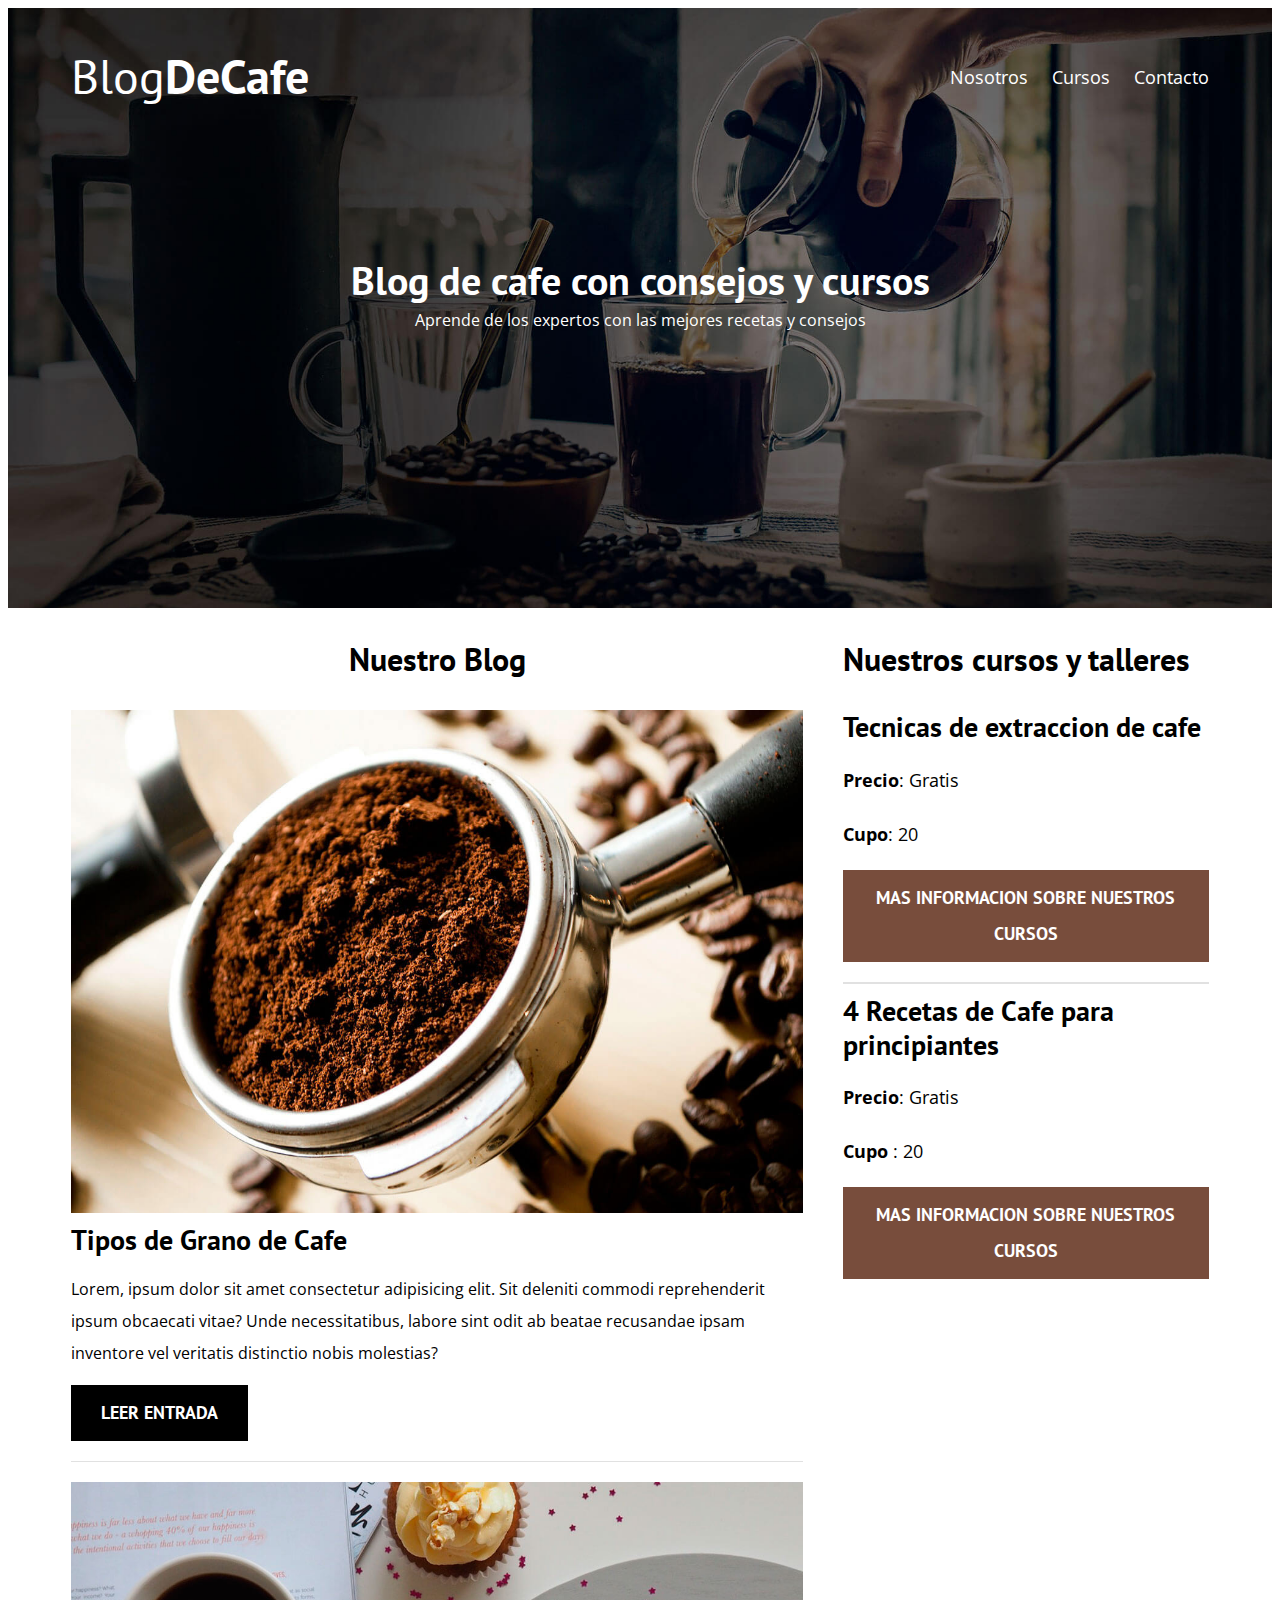
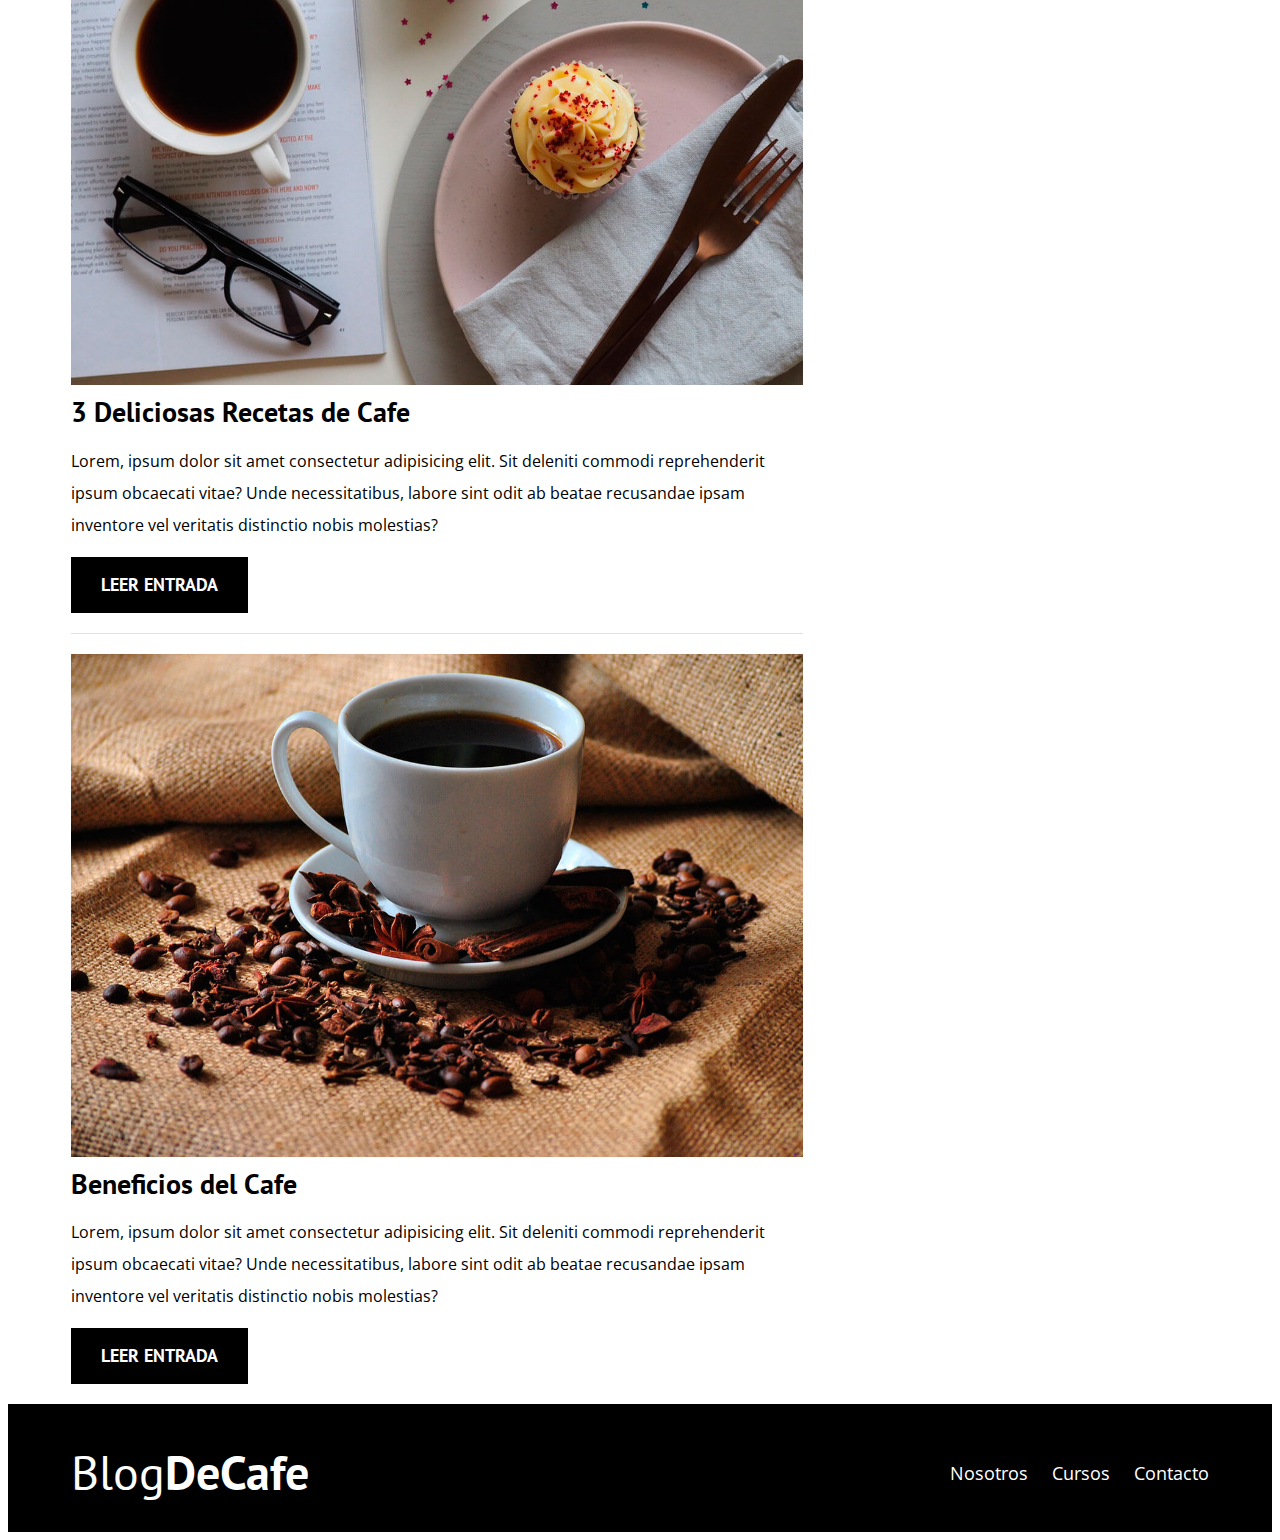
<file: index.html>
<!DOCTYPE html>
<html lang="en">
<head>
    <meta charset="UTF-8">
    <meta name="viewport" content="width=device-width, initial-scale=1.0">



    <title>Blog de Cafe</title>

    <!--PRELOAD -->
    <link rel="preload" href="css/style.css" as="style">
    <link rel="stylesheet" href="/css/style.css">

    <link rel="preload" href="https://necolas.github.io/normalize.css/8.0.1/normalize.css" as="style">
    <link rel="stylesheet" href="https://necolas.github.io/normalize.css/8.0.1/normalize.css">

    <link rel="preload" href="https://fonts.googleapis.com/css2?family=Open+Sans:ital,wght@0,300..800;1,300..800&family=PT+Sans:ital,wght@0,400;0,700;1,400;1,700&display=swap" crossorigin="crossoring" as="fonts">
    
    <link href="https://fonts.googleapis.com/css2?family=Open+Sans:ital,wght@0,300..800;1,300..800&family=PT+Sans:ital,wght@0,400;0,700;1,400;1,700&display=swap" rel="stylesheet">
</head>
<body>
    
    <header class="header">
        <div class="contenedor">
            <div class="barra">
                    <a class="logo" href="index.html">
                        <h1 class="logo__nombre no_margin centrar_texto">Blog<span class="logo__bold">DeCafe</span></h1>
                    </a>
        

                <nav class="navegacion">
                    <a class="navegacion__enlace" href="nosotros.html">Nosotros</a>
                    <a class="navegacion__enlace" href="cursos.html">Cursos</a>
                    <a class="navegacion__enlace" href="contacto.html">Contacto</a>
                </nav>
            </div>
        </div>

        <div class="header__texto">
            <h2 class="no_margin">Blog de cafe con consejos y cursos</h2>
            <p class="no_margin">Aprende de los expertos con las mejores recetas y consejos</p>
        </div>
    </header>

    <div class="contenedor contenido_principal">
        <main class="blog">
            <h3>Nuestro Blog</h3>
            <article class="entrada">
                <div class="entrada__imagen">
                    <img loading="lazy" src="img/blog1.jpg" alt="imagen blog">
                </div>
                <div class="entrada__contenido">
                    <h4 class="no_margin">Tipos de Grano de Cafe</h4>
                    <p>Lorem, ipsum dolor sit amet consectetur adipisicing elit. Sit deleniti commodi reprehenderit ipsum obcaecati vitae? Unde necessitatibus, labore sint odit ab beatae recusandae ipsam inventore vel veritatis distinctio nobis molestias?</p>

                    <a href="entrada.html" class="boton boton--primario">Leer Entrada</a>
                </div>

            </article>

            <article class="entrada">
                <div class="entrada__imagen">
                    <img loading="lazy" src="img/blog2.jpg" alt="imagen blog">
                </div>
                <div class="entrada__contenido">
                    <h4 class="no_margin">3 Deliciosas Recetas de Cafe</h4>
                    <p>Lorem, ipsum dolor sit amet consectetur adipisicing elit. Sit deleniti commodi reprehenderit ipsum obcaecati vitae? Unde necessitatibus, labore sint odit ab beatae recusandae ipsam inventore vel veritatis distinctio nobis molestias?</p>

                    <a href="entrada.html" class="boton boton--primario">Leer Entrada</a>
                </div>

            </article>

            <article class="entrada">
                <div class="entrada__imagen">
                    <img loading="lazy" src="img/blog3.jpg" alt="imagen blog">
                </div>
                <div class="entrada__contenido">
                    <h4 class="no_margin">Beneficios del Cafe</h4>
                    <p>Lorem, ipsum dolor sit amet consectetur adipisicing elit. Sit deleniti commodi reprehenderit ipsum obcaecati vitae? Unde necessitatibus, labore sint odit ab beatae recusandae ipsam inventore vel veritatis distinctio nobis molestias?</p>

                    <a href="entrada.html" class="boton boton--primario">Leer Entrada</a>
                </div>

            </article>
    
    
        </main>
        <aside class="sidebar">
            <h3>Nuestros cursos y talleres</h3>

            <div class="elementos">
                <div class="elemento_1">
                    <h4 class="elemento_titulo">Tecnicas de extraccion de cafe</h4>
                    <p class="elementos_info">Precio<span>: Gratis</span></p>
                    <p class="elementos_info">Cupo<span>: 20</span></p>
                    <a href="nosotros.html" 
                    class="boton boton--secundario">Mas informacion sobre nuestros cursos</a>
                    
                </div>
                <div class="elemento_2">
                    <h4 class="elemento_titulo">4 Recetas de Cafe para principiantes</h4>
                    <p class="elementos_info">Precio<span>: Gratis</span></p>
                    <p class="elementos_info">Cupo <span>: 20</span></p>
                    <a href="nosotros.html" 
                    class="boton boton--secundario">Mas informacion sobre nuestros cursos</a>
                </div>
            </div>

        </aside>
    </div>

    <footer class="footer">
        <div class="contenedor">
            <div class="barra">
                <a class="logo" href="index.html">
                    <h1 class="logo__nombre no_margin centrar_texto">Blog<span class="logo__bold">DeCafe</span></h1>
                </a>


                <nav class="navegacion">
                    <a class="navegacion__enlace" href="nosotros.html">Nosotros</a>
                    <a class="navegacion__enlace" href="cursos.html">Cursos</a>
                    <a class="navegacion__enlace" href="contacto.html">Contacto</a>
                </nav>
            </div>
        </div>
    </footer>
    
</body>
</html>
</file>
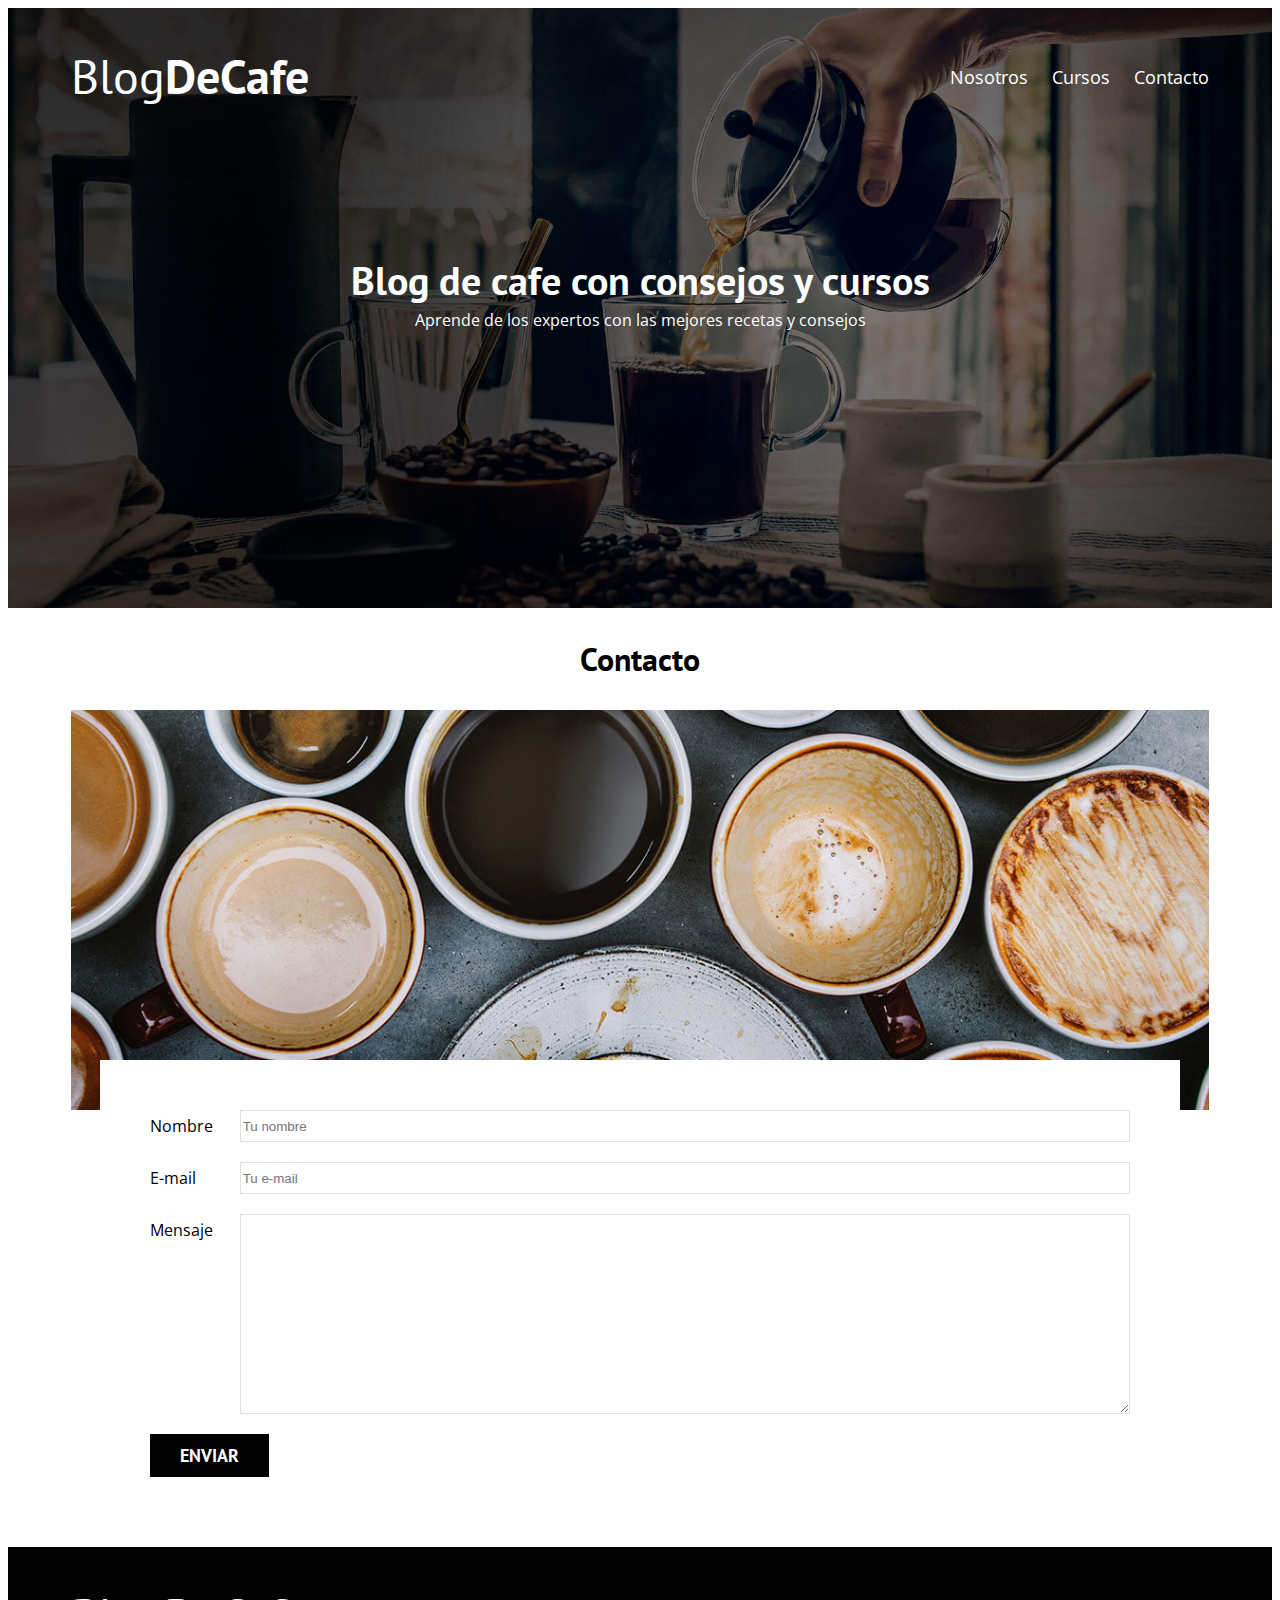
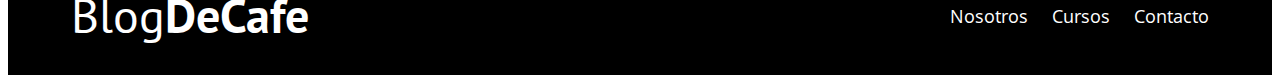
<file: contacto.html>
<!DOCTYPE html>
<html lang="en">
<head>
    <meta charset="UTF-8">
    <meta name="viewport" content="width=device-width, initial-scale=1.0">
    <link rel="stylesheet" href="https://necolas.github.io/normalize.css/8.0.1/normalize.css">

    <link rel="preconnect" href="https://fonts.googleapis.com">
    <link rel="preconnect" href="https://fonts.gstatic.com" crossorigin>
    <link href="https://fonts.googleapis.com/css2?family=Open+Sans:ital,wght@0,300..800;1,300..800&family=PT+Sans:ital,wght@0,400;0,700;1,400;1,700&display=swap" rel="stylesheet">

    <link rel="stylesheet" href="/css/style.css">


    <title>Blog de Cafe</title>
</head>
<body>
    
    <header class="header">
        <div class="contenedor">
            <div class="barra">
                    <a class="logo" href="index.html">
                        <h1 class="logo__nombre no_margin centrar_texto">Blog<span class="logo__bold">DeCafe</span></h1>
                    </a>
        

                <nav class="navegacion">
                    <a class="navegacion__enlace" href="nosotros.html">Nosotros</a>
                    <a class="navegacion__enlace" href="cursos.html">Cursos</a>
                    <a class="navegacion__enlace" href="contacto.html">Contacto</a>
                </nav>
            </div>
        </div>

        <div class="header__texto">
            <h2 class="no_margin">Blog de cafe con consejos y cursos</h2>
            <p class="no_margin">Aprende de los expertos con las mejores recetas y consejos</p>
        </div>
    </header>

      <main class="contenedor">
            <h3 class="contenedor__titulo centrar_texto">Contacto</h3>

            <div class="contenedor__bg"></div>

            <form class="formulario">

                <div class="campo">
                    <label class="campo__label"for="nombre__">Nombre</label>
                    <input class="campo__field" type="text" placeholder="Tu nombre" id="nombre__">
                </div>
                <div class="campo">
                    <label class="campo__label" for="email__">E-mail</label>
                    <input class="campo__field" type="email" placeholder="Tu e-mail" id="email__">
                </div>

                <div class="campo">
                    <label class="campo__label" for="mensaje__">Mensaje</label>
                    <textarea class="campo__field campo__field--textarea" id="mensaje__"></textarea>
                </div>
                <div class="campo">
                    <input type="submit" value="Enviar" class="boton boton--primario">
                </div>    
            </form>


    </main>

    <footer class="footer">
        <div class="contenedor">
            <div class="barra">
                <a class="logo" href="index.html">
                    <h1 class="logo__nombre no_margin centrar_texto">Blog<span class="logo__bold">DeCafe</span></h1>
                </a>


                <nav class="navegacion">
                    <a class="navegacion__enlace" href="nosotros.html">Nosotros</a>
                    <a class="navegacion__enlace" href="cursos.html">Cursos</a>
                    <a class="navegacion__enlace" href="contacto.html">Contacto</a>
                </nav>
            </div>
        </div>
    </footer>
    
</body>
</html>
</file>
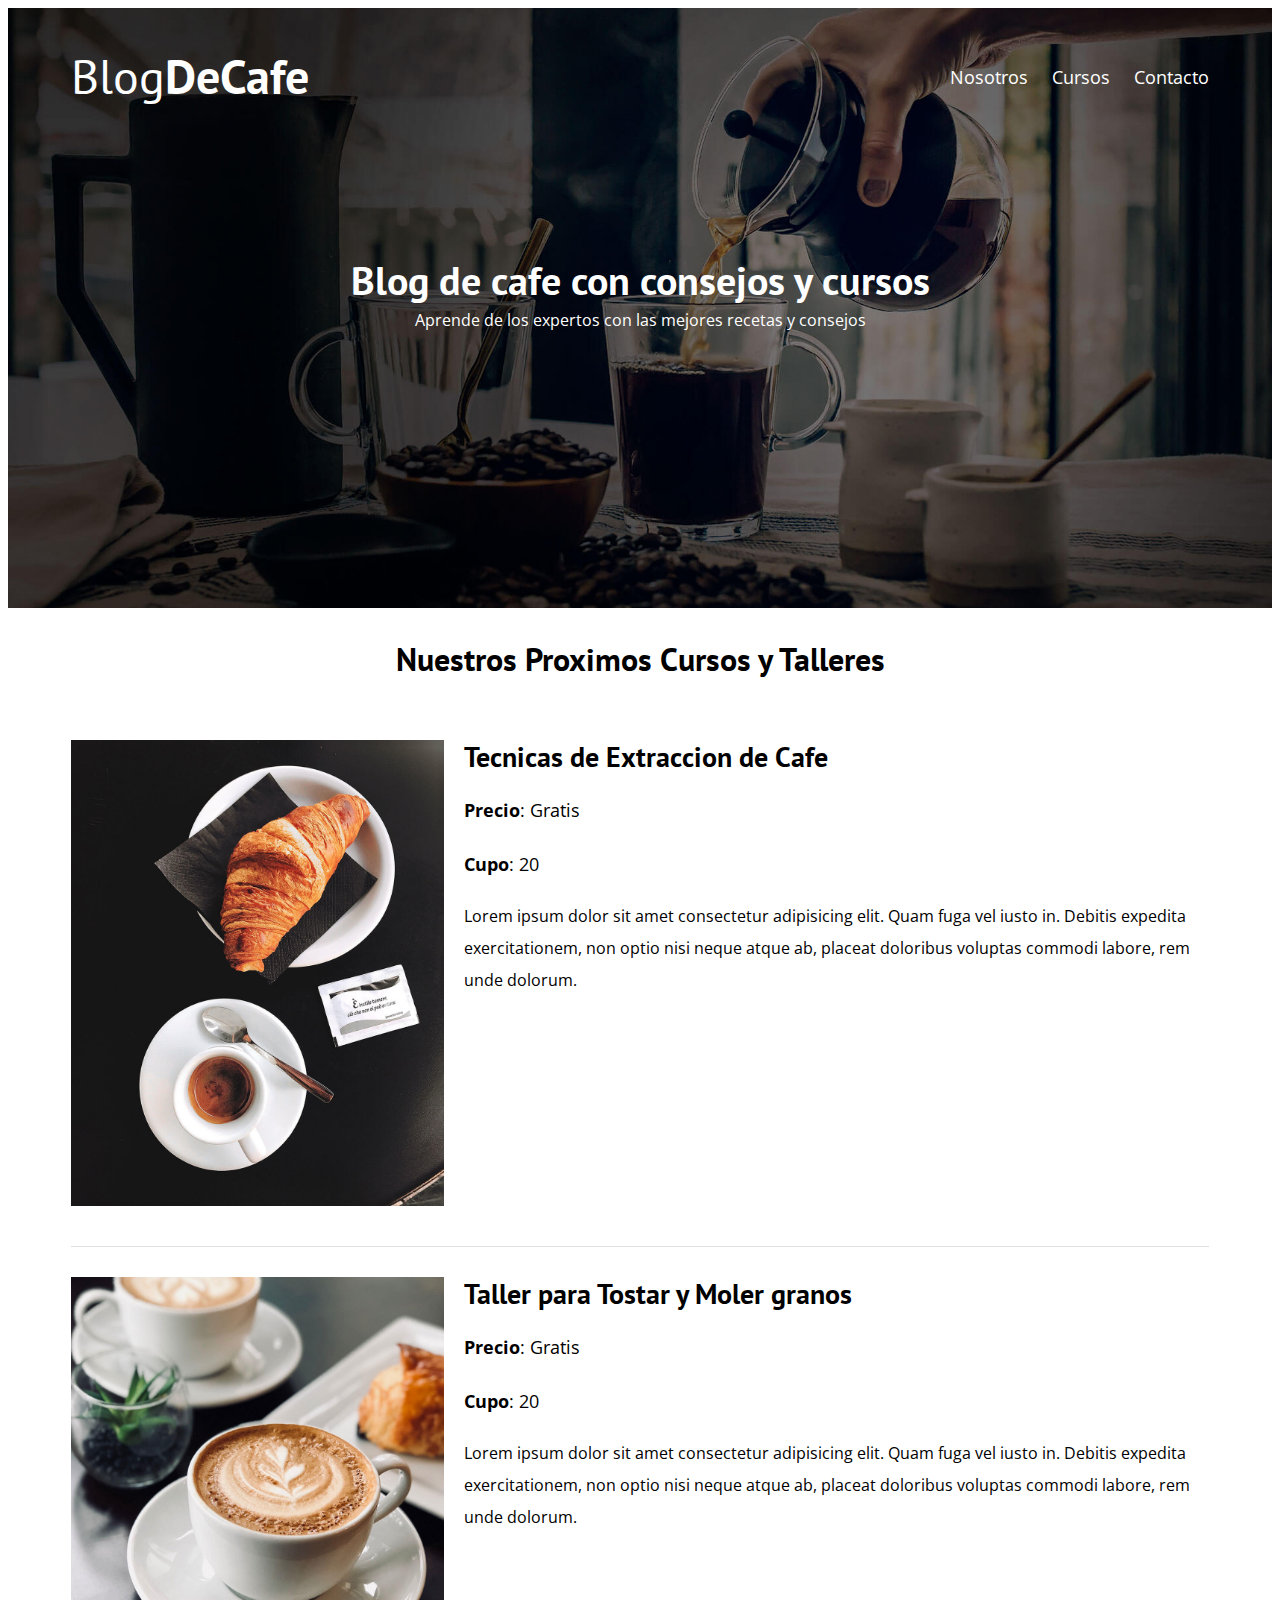
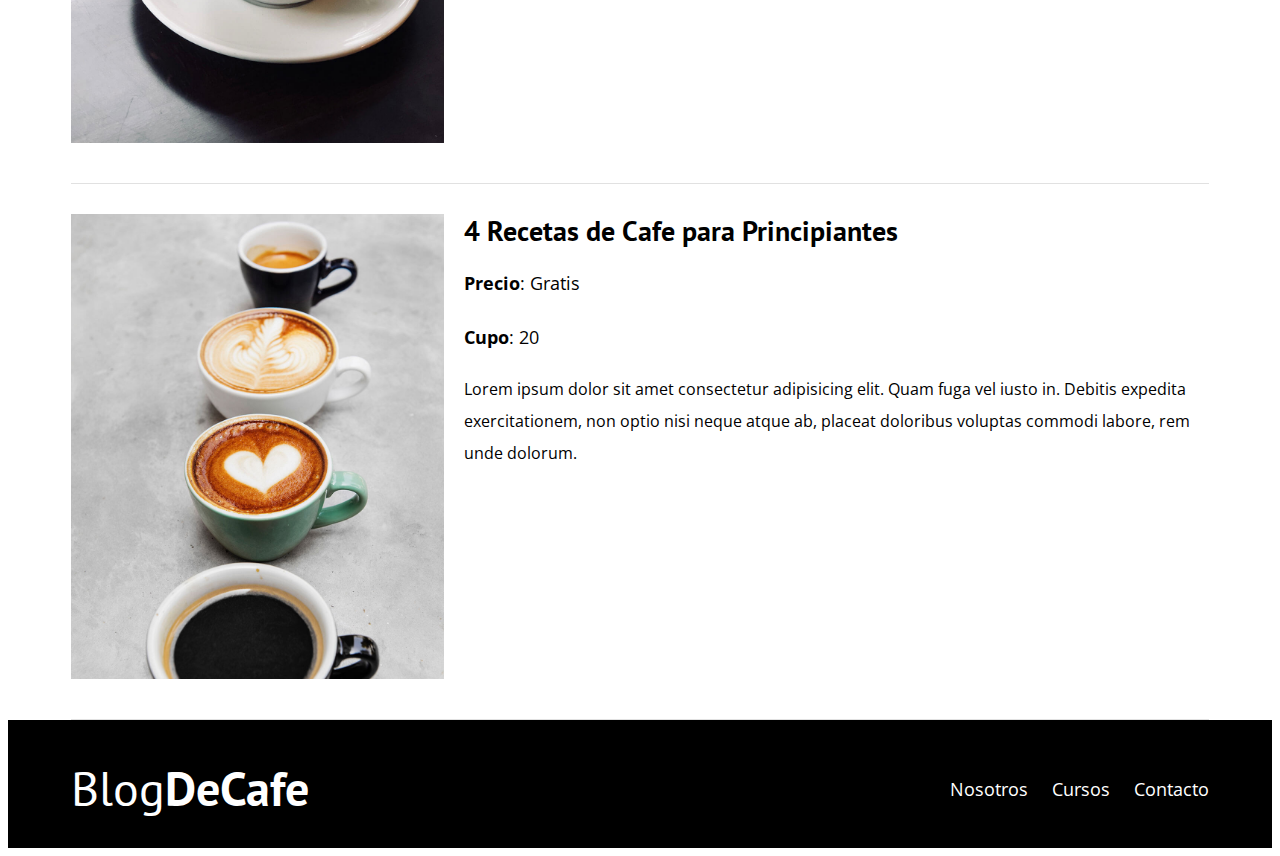
<file: cursos.html>
<!DOCTYPE html>
<html lang="en">
<head>
    <meta charset="UTF-8">
    <meta name="viewport" content="width=device-width, initial-scale=1.0">
    <link rel="stylesheet" href="https://necolas.github.io/normalize.css/8.0.1/normalize.css">

    <link rel="preconnect" href="https://fonts.googleapis.com">
    <link rel="preconnect" href="https://fonts.gstatic.com" crossorigin>
    <link href="https://fonts.googleapis.com/css2?family=Open+Sans:ital,wght@0,300..800;1,300..800&family=PT+Sans:ital,wght@0,400;0,700;1,400;1,700&display=swap" rel="stylesheet">

    <link rel="stylesheet" href="/css/style.css">


    <title>Blog de Cafe</title>
</head>
<body>
    
    <header class="header">
        <div class="contenedor">
            <div class="barra">
                    <a class="logo" href="index.html">
                        <h1 class="logo__nombre no_margin centrar_texto">Blog<span class="logo__bold">DeCafe</span></h1>
                    </a>
        

                <nav class="navegacion">
                    <a class="navegacion__enlace" href="nosotros.html">Nosotros</a>
                    <a class="navegacion__enlace" href="cursos.html">Cursos</a>
                    <a class="navegacion__enlace" href="contacto.html">Contacto</a>
                </nav>
            </div>
        </div>

        <div class="header__texto">
            <h2 class="no_margin">Blog de cafe con consejos y cursos</h2>
            <p class="no_margin">Aprende de los expertos con las mejores recetas y consejos</p>
        </div>
    </header>

    <div class="contenedor">
        <main class="blog">
            <h3>Nuestros Proximos Cursos y Talleres</h3>
            
            <div class="contenedor__elemento elemento__1">
                <div>
                    <img  class="imagen__curso" src="img/curso1.jpg" alt="imagen_curso">
                </div>

                <div>
                    <h4 class="no_margin no_padding">Tecnicas de Extraccion de Cafe</h4>
                    <p class="elementos_info">Precio<span>: Gratis</span></p>
                    <p class="elementos_info">Cupo<span>: 20</span></p>

                    <p>Lorem ipsum dolor sit amet consectetur adipisicing elit. Quam fuga vel iusto in. Debitis expedita exercitationem, non optio nisi neque atque ab, placeat doloribus voluptas commodi labore, rem unde dolorum.</p>
                </div>
            </div>

            <div class="contenedor__elemento">
                <div>
                    <img  class="imagen__curso" src="img/curso2.jpg" alt="imagen_curso">
                </div>

                <div>
                    <h4 class="no_margin no_padding">Taller para Tostar y Moler granos</h4>
                    <p class="elementos_info">Precio<span>: Gratis</span></p>
                    <p class="elementos_info">Cupo<span>: 20</span></p>

                    <p>Lorem ipsum dolor sit amet consectetur adipisicing elit. Quam fuga vel iusto in. Debitis expedita exercitationem, non optio nisi neque atque ab, placeat doloribus voluptas commodi labore, rem unde dolorum.</p>
                </div>
            </div>

            <div class="contenedor__elemento ult__elem">
                <div>
                    <img  class="imagen__curso" src="img/curso3.jpg" alt="imagen_curso">
                </div>

                <div>
                    <h4 class="no_margin no_padding">4 Recetas de Cafe para Principiantes</h4>
                    <p class="elementos_info">Precio<span>: Gratis</span></p>
                    <p class="elementos_info">Cupo<span>: 20</span></p>

                    <p>Lorem ipsum dolor sit amet consectetur adipisicing elit. Quam fuga vel iusto in. Debitis expedita exercitationem, non optio nisi neque atque ab, placeat doloribus voluptas commodi labore, rem unde dolorum.</p>
                </div>
            </div>




        </main>

    </div>

    <footer class="footer">
        <div class="contenedor">
            <div class="barra">
                <a class="logo" href="index.html">
                    <h1 class="logo__nombre no_margin centrar_texto">Blog<span class="logo__bold">DeCafe</span></h1>
                </a>


                <nav class="navegacion">
                    <a class="navegacion__enlace" href="nosotros.html">Nosotros</a>
                    <a class="navegacion__enlace" href="cursos.html">Cursos</a>
                    <a class="navegacion__enlace" href="contacto.html">Contacto</a>
                </nav>
            </div>
        </div>
    </footer>
    
</body>
</html>
</file>
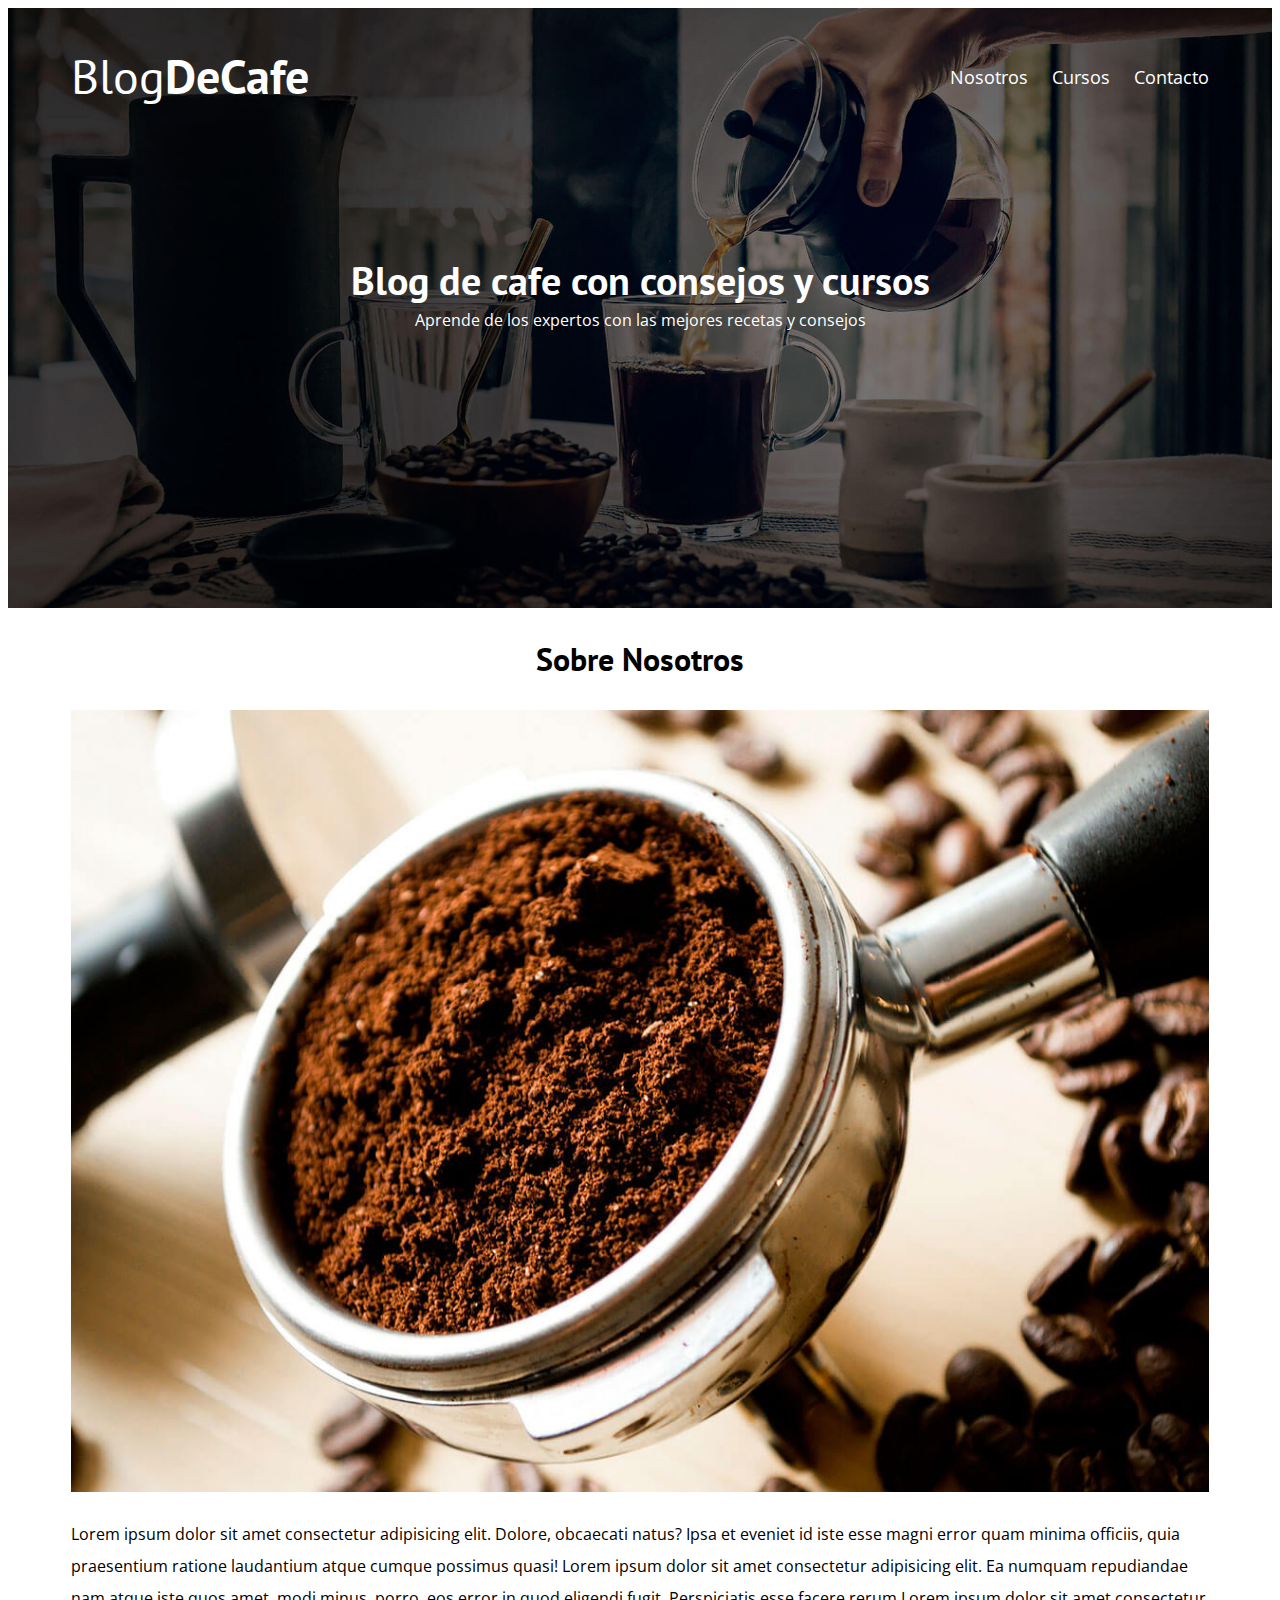
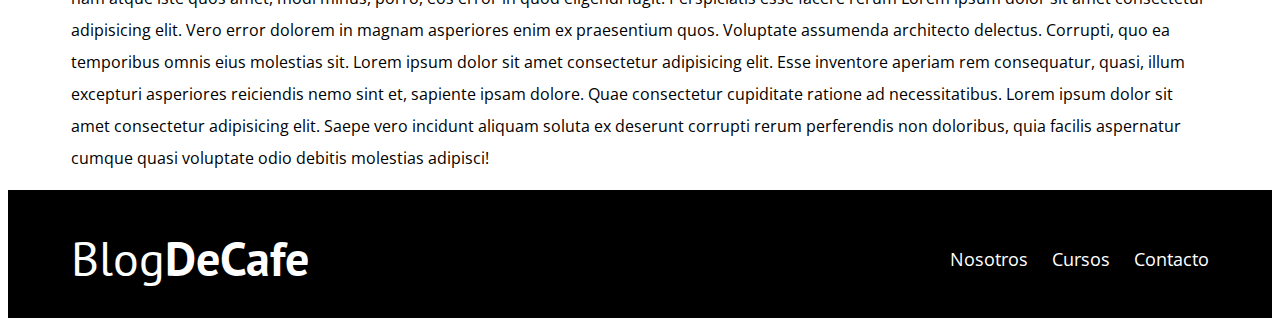
<file: entrada.html>
<!DOCTYPE html>
<html lang="en">
<head>
    <meta charset="UTF-8">
    <meta name="viewport" content="width=device-width, initial-scale=1.0">
    <link rel="stylesheet" href="https://necolas.github.io/normalize.css/8.0.1/normalize.css">

    <link rel="preconnect" href="https://fonts.googleapis.com">
    <link rel="preconnect" href="https://fonts.gstatic.com" crossorigin>
    <link href="https://fonts.googleapis.com/css2?family=Open+Sans:ital,wght@0,300..800;1,300..800&family=PT+Sans:ital,wght@0,400;0,700;1,400;1,700&display=swap" rel="stylesheet">

    <link rel="stylesheet" href="/css/style.css">


    <title>Blog de Cafe</title>
</head>
<body>
    
    <header class="header">
        <div class="contenedor">
            <div class="barra">
                    <a class="logo" href="index.html">
                        <h1 class="logo__nombre no_margin centrar_texto">Blog<span class="logo__bold">DeCafe</span></h1>
                    </a>
        

                <nav class="navegacion">
                    <a class="navegacion__enlace" href="nosotros.html">Nosotros</a>
                    <a class="navegacion__enlace" href="cursos.html">Cursos</a>
                    <a class="navegacion__enlace" href="contacto.html">Contacto</a>
                </nav>
            </div>
        </div>

        <div class="header__texto">
            <h2 class="no_margin">Blog de cafe con consejos y cursos</h2>
            <p class="no_margin">Aprende de los expertos con las mejores recetas y consejos</p>
        </div>
    </header>

      <main class="contenedor contenedor__centrado">
            <h3 class="centrar_texto">Sobre Nosotros</h3>
            <img src="img/blog1.jpg" class="img__nosotros" alt="nosotros_img">
            <p>Lorem ipsum dolor sit amet consectetur adipisicing elit. Dolore, obcaecati natus? Ipsa et eveniet id iste esse magni error quam minima officiis, quia praesentium ratione laudantium atque cumque possimus quasi!
                Lorem ipsum dolor sit amet consectetur adipisicing elit. Ea numquam repudiandae nam atque iste quos amet, modi minus, porro, eos error in quod eligendi fugit. Perspiciatis esse facere rerum
                Lorem ipsum dolor sit amet consectetur adipisicing elit. Vero error dolorem in magnam asperiores enim ex praesentium quos. Voluptate assumenda architecto delectus. Corrupti, quo ea temporibus omnis eius molestias sit.
                Lorem ipsum dolor sit amet consectetur adipisicing elit. Esse inventore aperiam rem consequatur, quasi, illum excepturi asperiores reiciendis nemo sint et, sapiente ipsam dolore. Quae consectetur cupiditate ratione ad necessitatibus.
                Lorem ipsum dolor sit amet consectetur adipisicing elit. Saepe vero incidunt aliquam soluta ex deserunt corrupti rerum perferendis non doloribus, quia facilis aspernatur cumque quasi voluptate odio debitis molestias adipisci!
            </p>
            




    </main>

    <footer class="footer">
        <div class="contenedor">
            <div class="barra">
                <a class="logo" href="index.html">
                    <h1 class="logo__nombre no_margin centrar_texto">Blog<span class="logo__bold">DeCafe</span></h1>
                </a>


                <nav class="navegacion">
                    <a class="navegacion__enlace" href="nosotros.html">Nosotros</a>
                    <a class="navegacion__enlace" href="cursos.html">Cursos</a>
                    <a class="navegacion__enlace" href="contacto.html">Contacto</a>
                </nav>
            </div>
        </div>
    </footer>
    
</body>
</html>
</file>
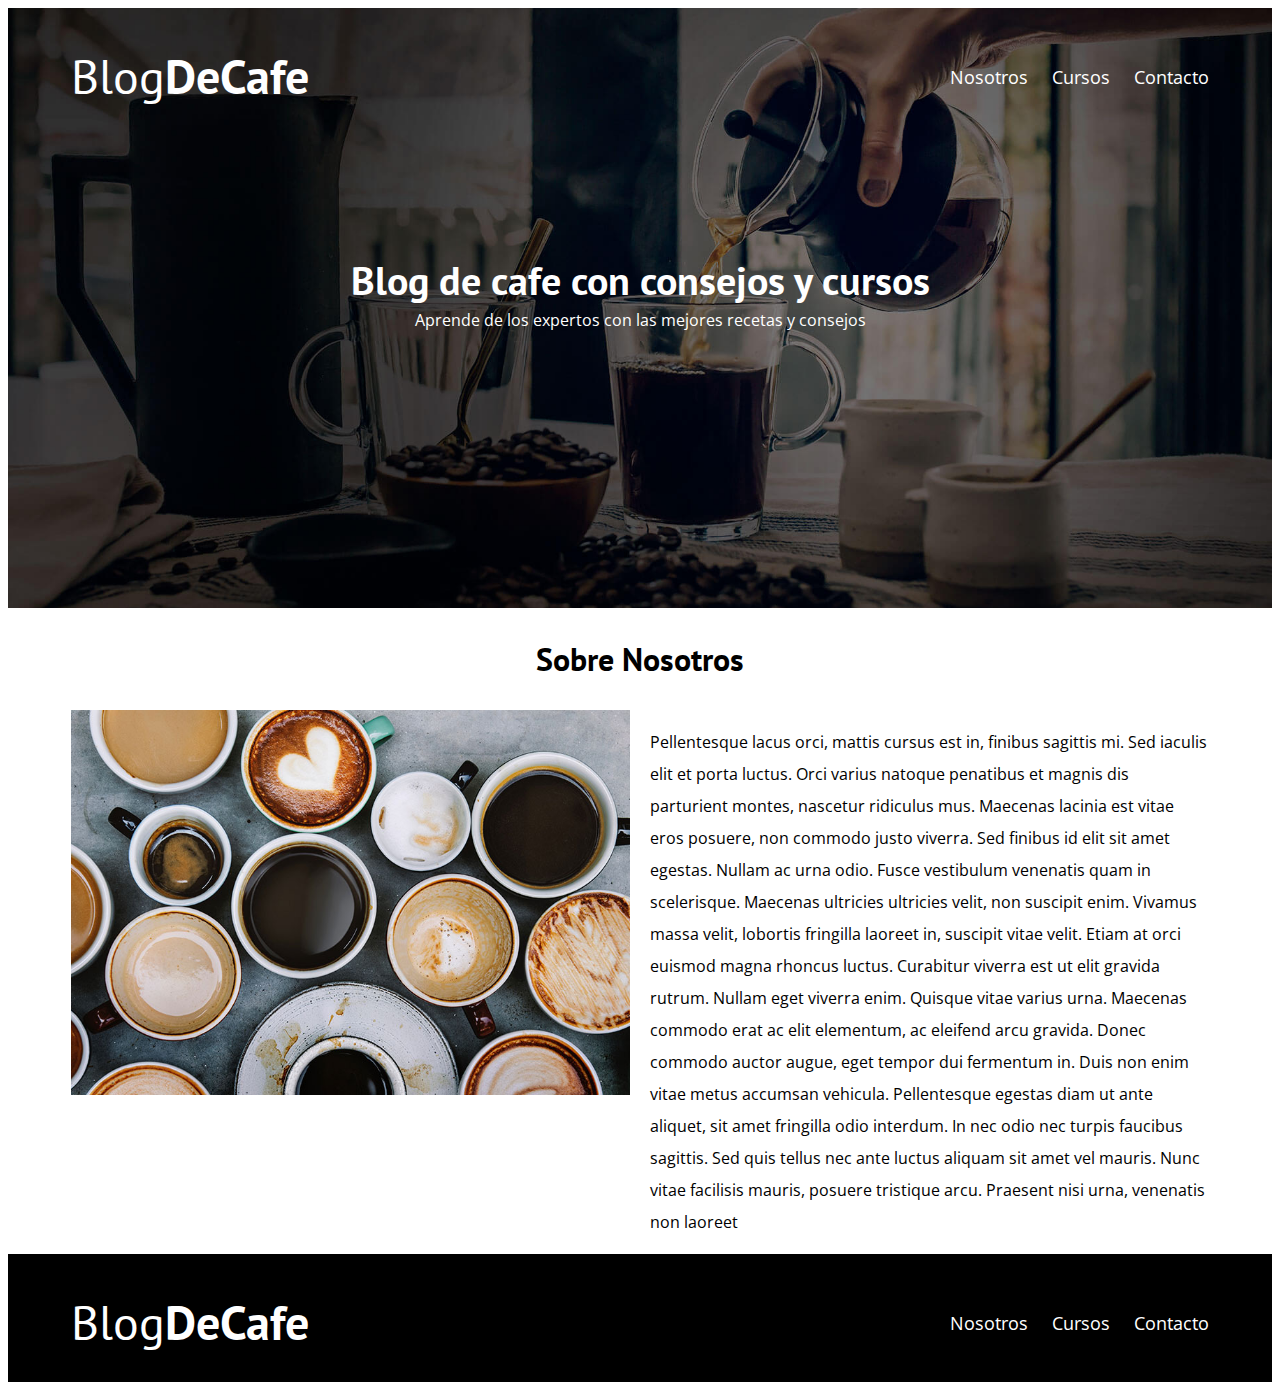
<file: nosotros.html>
<!DOCTYPE html>
<html lang="en">
<head>
    <meta charset="UTF-8">
    <meta name="viewport" content="width=device-width, initial-scale=1.0">
    <link rel="stylesheet" href="https://necolas.github.io/normalize.css/8.0.1/normalize.css">

    <link rel="preconnect" href="https://fonts.googleapis.com">
    <link rel="preconnect" href="https://fonts.gstatic.com" crossorigin>
    <link href="https://fonts.googleapis.com/css2?family=Open+Sans:ital,wght@0,300..800;1,300..800&family=PT+Sans:ital,wght@0,400;0,700;1,400;1,700&display=swap" rel="stylesheet">

    <link rel="stylesheet" href="/css/style.css">


    <title>Blog de Cafe</title>
</head>
<body>
    
    <header class="header">
        <div class="contenedor">
            <div class="barra">
                    <a class="logo" href="index.html">
                        <h1 class="logo__nombre no_margin centrar_texto">Blog<span class="logo__bold">DeCafe</span></h1>
                    </a>
        

                <nav class="navegacion">
                    <a class="navegacion__enlace" href="nosotros.html">Nosotros</a>
                    <a class="navegacion__enlace" href="cursos.html">Cursos</a>
                    <a class="navegacion__enlace" href="contacto.html">Contacto</a>
                </nav>
            </div>
        </div>

        <div class="header__texto">
            <h2 class="no_margin">Blog de cafe con consejos y cursos</h2>
            <p class="no_margin">Aprende de los expertos con las mejores recetas y consejos</p>
        </div>
    </header>

    <div class="contenedor">
        <main class="blog">
            <h3>Sobre Nosotros</h3>
            <div class="contenedor_">
                <div>
                    <img src="img/nosotros.jpg" class="contenedor__imagen" alt="nosotros_imagen">
                </div>
                <div>
                    <p class="contenedor__texto">
                        Pellentesque lacus orci, mattis cursus est in, finibus sagittis mi. Sed iaculis elit et porta luctus. Orci varius natoque penatibus et magnis dis parturient montes, nascetur ridiculus mus. Maecenas lacinia est vitae eros posuere, non commodo justo viverra. Sed finibus id elit sit amet egestas. Nullam ac urna odio. Fusce vestibulum venenatis quam in scelerisque. Maecenas ultricies ultricies velit, non suscipit enim. Vivamus massa velit, lobortis fringilla laoreet in, suscipit vitae velit. Etiam at orci euismod magna rhoncus luctus. Curabitur viverra est ut elit gravida rutrum. Nullam eget viverra enim. Quisque vitae varius urna.
                        
                        Maecenas commodo erat ac elit elementum, ac eleifend arcu gravida. Donec commodo auctor augue, eget tempor dui fermentum in. Duis non enim vitae metus accumsan vehicula. Pellentesque egestas diam ut ante aliquet, sit amet fringilla odio interdum. In nec odio nec turpis faucibus sagittis. Sed quis tellus nec ante luctus aliquam sit amet vel mauris. Nunc vitae facilisis mauris, posuere tristique arcu. Praesent nisi urna, venenatis non laoreet</p>
                </div>
            </div>
        </main>

    </div>

    <footer class="footer">
        <div class="contenedor">
            <div class="barra">
                <a class="logo" href="index.html">
                    <h1 class="logo__nombre no_margin centrar_texto">Blog<span class="logo__bold">DeCafe</span></h1>
                </a>


                <nav class="navegacion">
                    <a class="navegacion__enlace" href="nosotros.html">Nosotros</a>
                    <a class="navegacion__enlace" href="cursos.html">Cursos</a>
                    <a class="navegacion__enlace" href="contacto.html">Contacto</a>
                </nav>
            </div>
        </div>
    </footer>
    
</body>
</html>
</file>
<file: css/style.css>
:root {
    --fuente_headings: "PT Sans", sans-serif;
    --fuente_parrafos: 'Open Sans', sans-serif;
    --color_blanco: #FFF;
    --color_negro: #000;
    --color_gris:#e1e1e1;
    --color_primario: #784d3c;
}


/* General */

html {
    font-size:62.5%;
    box-sizing: border-box;
}

*,*:before, *:after {
    box-sizing: inherit;
}

body {
    font-family: var(--fuente_parrafos);
    font-size: 1.6rem;
    line-height: 2;
}

/* Globales */

.contenedor {
    margin:0 auto;
    max-width: 120rem;
    width:  90%;
}
.boton {
    display:block;
    text-transform: uppercase;
    color:var(--color_blanco);
    font-family: var(--fuente_headings);
    text-align: center;
    font-weight: bold;
    padding: 1rem 3rem;
    font-size: 1.8rem;
    border:none;
    cursor:pointer;
}
@media screen and (min-width:768px) {
    .boton{ 
        display:inline-block;
    };
}
a {
    text-decoration: none;
}

h1, h2, h3, h4 {
    font-family: var(--fuente_headings);
    line-height: 1.2;
}

h1 {
    font-size: 4.8rem;
}

h2 {
    font-size: 4rem;
}

h3 {
    font-size: 3.2rem;
}

h4 {
    font-size: 2.8rem;
}

img {
    max-width: 100%;
}

/* Utilidades */

.no_margin {
    margin: 0;
}

.no_padding {
    padding: 0;
}

.centrar_texto {
    text-align: center;
}

/* Header */

.header {
    background-image: url(../img/banner.jpg);
    height: 60rem;
    background-size: cover;  /* Para que tome todo el espacio disponible */
    background-repeat: no-repeat;

    background-position: center center;  /* Centrado (horizontal (izq derc), vert()*/
}


.header__texto {
    color:var(--color_blanco);
    text-align: center;
    margin-top: 5rem;
}

.barra {
    padding-top: 4rem;
}
.navegacion {
    display: flex;
    flex-direction: column;
    justify-content: center;
    align-items: center;
}

@media screen and (min-width:768px) {
    .header__texto {
        margin-top:15rem;
    }
    .barra {
        display: flex;
        justify-content: space-between;
        align-items: center;
    }
    .navegacion__enlace:nth-child(1),
    .navegacion__enlace:nth-child(2) {
        margin-right: 2rem;
    }
    .navegacion {
        display: block;
    }
}

.logo {
    color:var(--color_blanco);
}

.logo__nombre {
    font-weight: 400;
}

.logo__bold {
    font-weight: bold;
}

.navegacion a {
    font-size:1.8rem;
    color:var(--color_blanco);
}


/* Entrada BLOG*/
.entrada {
    border-bottom: 1px solid var(--color_gris);
    margin-bottom: 2rem;
}
.entrada:last-of-type {
    border:none;
}
.entrada__contenido {
    margin-bottom: 2rem;
}

@media screen and (min-width:768px) {
    .contenido_principal {
        display: grid;
        grid-template-columns: 2fr 1fr;
        gap: 4rem;
    }
}

.boton--primario {
    background-color: var(--color_negro);
}
/* footer */

.footer {
    background-color: var(--color_negro);
    padding-bottom: 3rem;
}

/* aside */
.boton--secundario {
    background-color: var(--color_primario);
    margin-bottom: 2rem;
}

.elementos_info span {
    font-weight: 400;
}
.elementos_info  {
    font-weight: bold;
    font-size: 1.8rem;
}

.elemento_1 {
    border-bottom: 2px solid var(--color_gris);

}

.elemento_titulo {
    line-height: 1.2;
    padding: 0;
    margin: 1rem 0;
}

/* Nosotros */

@media screen and (min-width:768px) {
    .contenedor_{
        display: grid;
        grid-template-columns: 1fr 1fr;
        column-gap:2rem;

    }
}

.blog h3 {
    text-align: center;
}

/* Cursos */

.contenedor__elemento {
    padding: 3rem 0;
    border-bottom: 1px solid var(--color_gris);
}
@media screen and (min-width:768px) {
    .contenedor__elemento {
        display: grid;
        grid-template-columns: 1fr 2fr;
        gap:2rem;
    }
}

/* Entrada */

.img__nosotros {
    width: 100%;
}

/* Contacto */

.contenedor__bg {
    background-image: url(../img/contacto.jpg);
    height: 40rem;
    background-size: cover;
    background-repeat: no-repeat;
}

.formulario {
    background-color: var(--color_blanco);
    width: 95%;
    margin:-5rem auto 0 auto;
    padding:5rem;
}
.campo {
    display: flex;
    margin-bottom: 2rem;
}
.campo__label {
    flex: 0 0 9rem;
}

.campo__field {
    flex:1;
    border:1px solid var(--color_gris)
}

.campo__field--textarea{
    height: 20rem;
}
</file>
